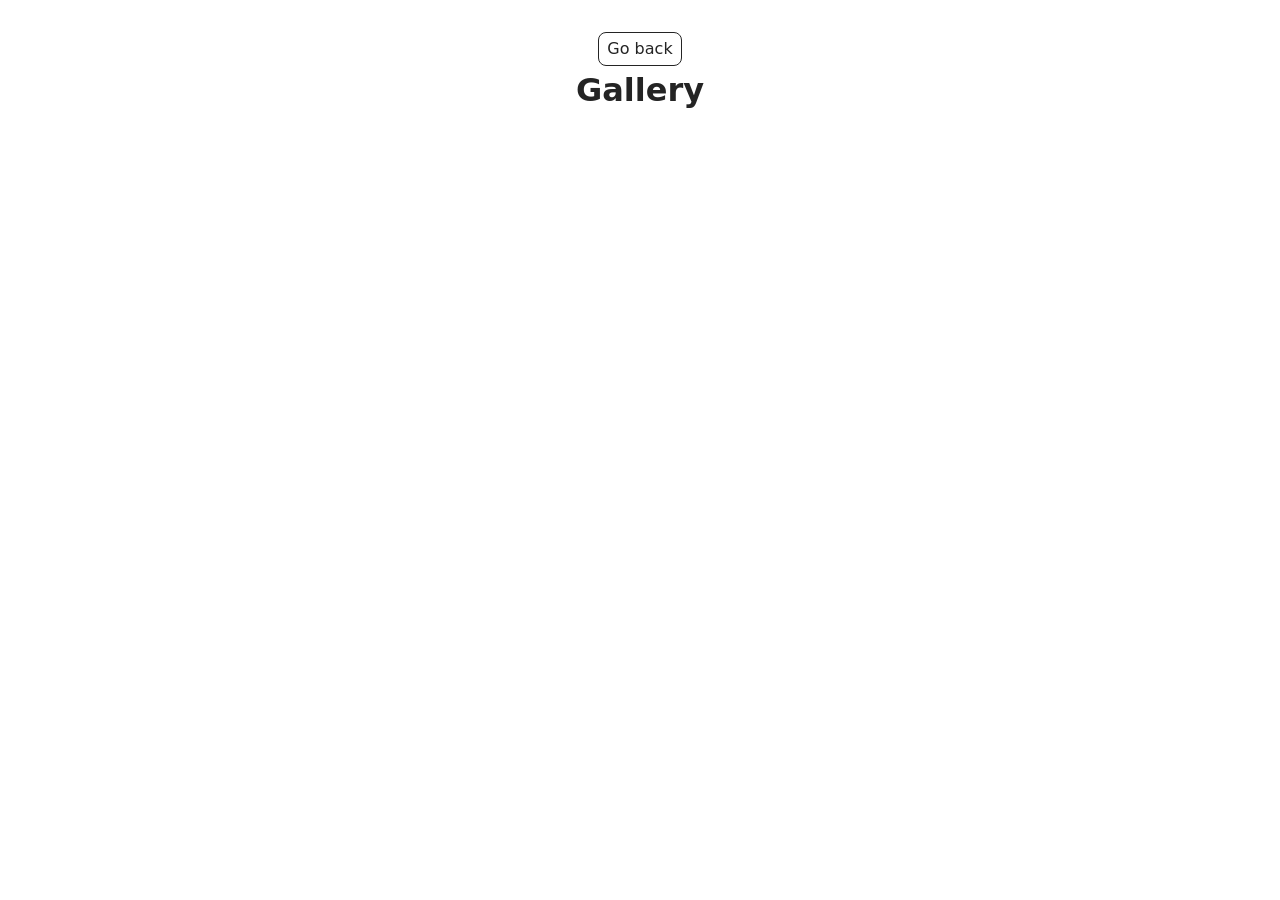
<file: src/1-gallery.html>
<!DOCTYPE html>
<html lang="en">
  <head>
    <meta charset="UTF-8" />
    <meta http-equiv="X-UA-Compatible" content="IE=edge" />
    <meta name="viewport" content="width=device-width, initial-scale=1.0" />
    <title>Gallery</title>
    <link rel="stylesheet" href="./css/styles.css" />
  </head>
  <body>
    

    <main>
      <div class="container">
        <a class="back-link" href="./index.html">Go back</a>
        <h1 class="main-title">Gallery</h1>
        
        <ul class="gallery"></ul>
        
      </div>
    </main>

  <script type="module" src="./js/1-gallery.js"></script>
  </body>
</html>
</file>
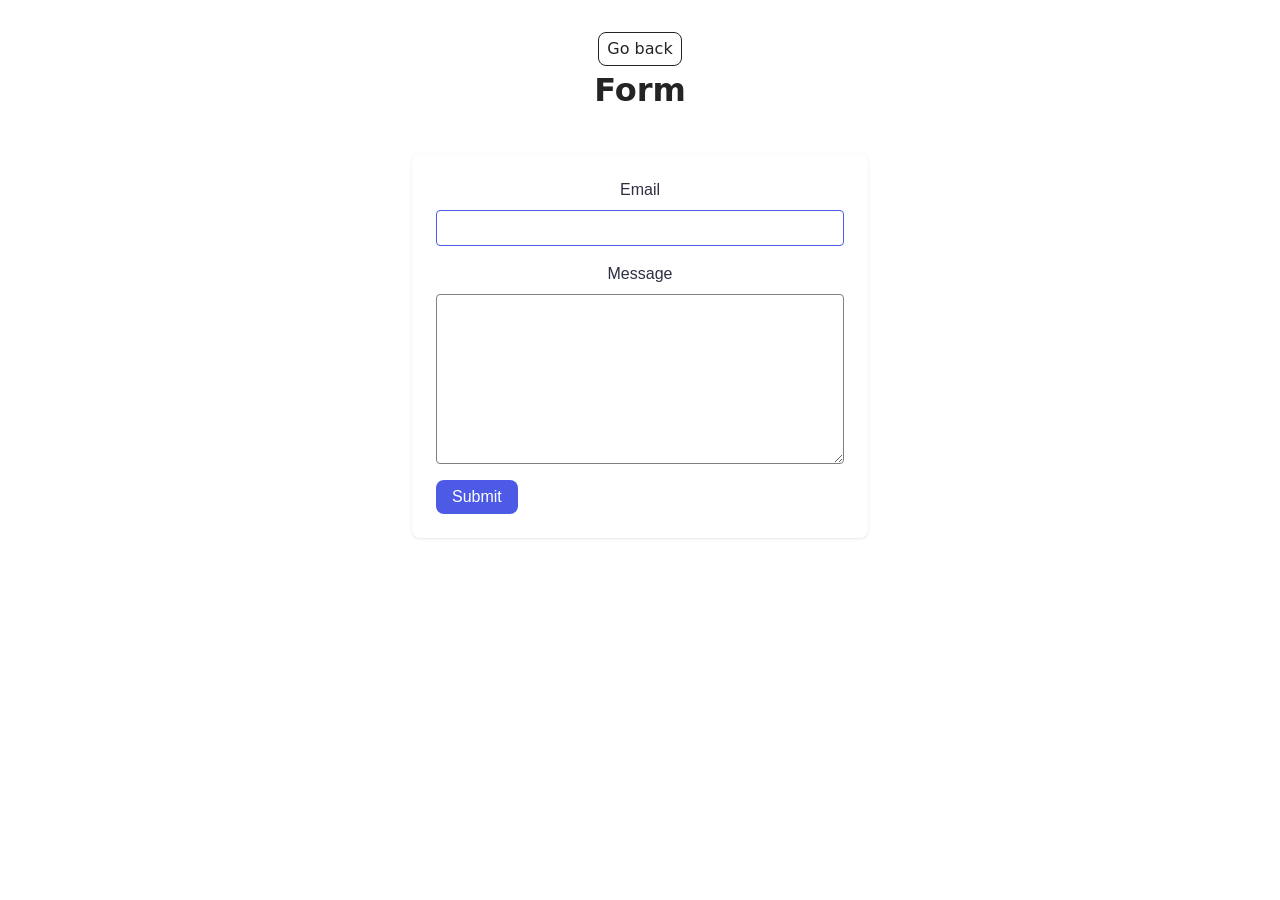
<file: src/2-form.html>
<!DOCTYPE html>
<html lang="en">
  <head>
    <meta charset="UTF-8" />
    <meta http-equiv="X-UA-Compatible" content="IE=edge" />
    <meta name="viewport" content="width=device-width, initial-scale=1.0" />
    <title>Form</title>
    <link rel="stylesheet" href="./css/styles.css" />
  </head>
  <body>
    <main>
      <div class="container">
        <a class="back-link" href="./index.html">Go back</a>
        <h1 class="main-title">Form</h1>

        <form class="feedback-form" autocomplete="off">
          <label>
            Email
            <input type="email" name="email" autofocus />
          </label>
          <label>
            Message
            <textarea name="message" rows="8"></textarea>
          </label>
          <button type="submit">Submit</button>
        </form>
        
      </div>
    </main>
    <script type="module" src="./js/2-form.js"></script>
  </body>
</html>
</file>
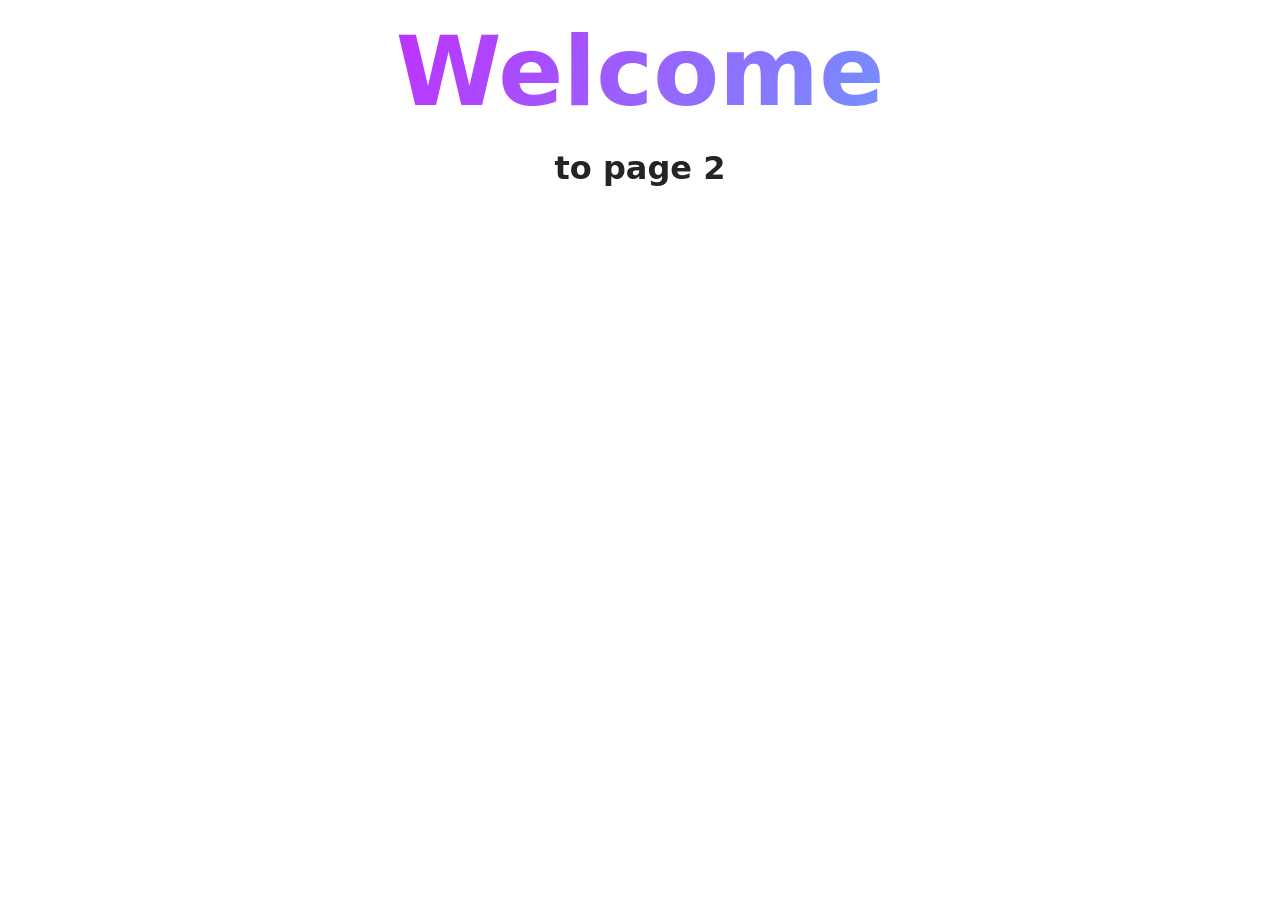
<file: src/page-2.html>
<!DOCTYPE html>
<html lang="en">
  <head>
    <meta charset="UTF-8" />
    <meta http-equiv="X-UA-Compatible" content="IE=edge" />
    <meta name="viewport" content="width=device-width, initial-scale=1.0" />
    <title>Page 2</title>
    <link rel="stylesheet" href="./css/styles.css" />
  </head>
  <body>
    <load
      src="./partials/header.html"
      icon-path="./img/sprite.svg#logo"
      highlight-act="active"
    />

    <main>
      <div class="container">
        <h1 class="main-title">
          <span class="main-title-gradient">Welcome</span> to page 2
        </h1>
        <load src="./partials/back-link.html" />
      </div>
    </main>

    <load src="./partials/footer.html" />
  </body>
</html>
</file>
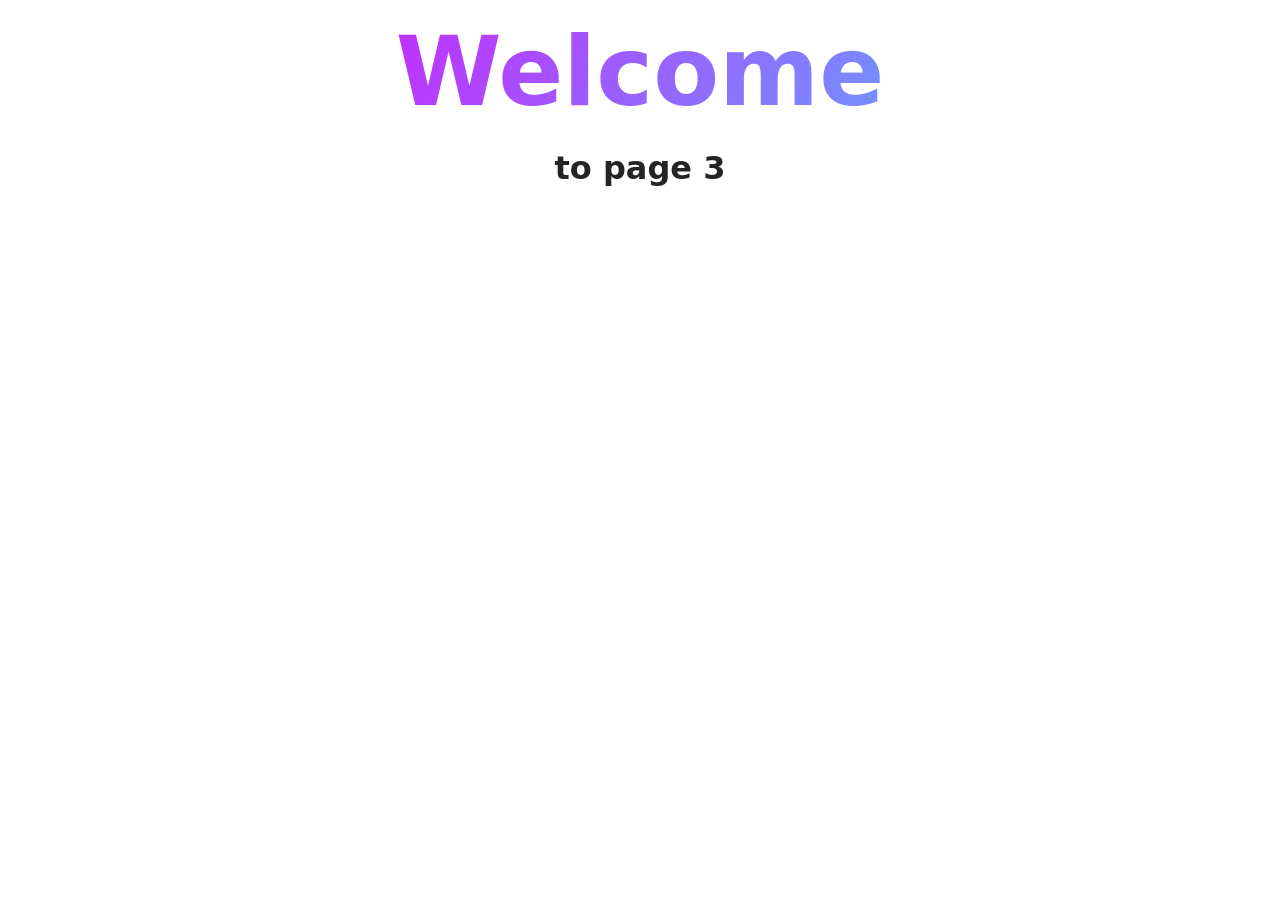
<file: src/page-3.html>
<!DOCTYPE html>
<html lang="en">
  <head>
    <meta charset="UTF-8" />
    <meta http-equiv="X-UA-Compatible" content="IE=edge" />
    <meta name="viewport" content="width=device-width, initial-scale=1.0" />
    <title>Page 3</title>
    <link rel="stylesheet" href="./css/styles.css" />
  </head>
  <body>
    <load
      src="./partials/header.html"
      icon-path="./img/sprite.svg#logo"
      highlight-curr="active"
    />

    <main>
      <div class="container">
        <h1 class="main-title">
          <span class="main-title-gradient">Welcome</span> to page 3
        </h1>
        <load src="./partials/back-link.html" />
      </div>
    </main>

    <load src="./partials/footer.html" />
  </body>
</html>
</file>
<file: src/css/styles.css>
/**
  |============================
  | include css partials with
  | default @import url()
  |============================
*/
/* Common styles */
@import url('./reset.css');
@import url('./base.css');
@import url('./container.css');
@import url('./animations.css');

/* Sections style */
@import url('./header.css');
@import url('./vite-promo.css');
@import url('./badges.css');
@import url('./back-link.css');
@import url('./footer.css');

.gallery {
  display: flex;
  flex-wrap: wrap;
  gap: 24px;
  list-style: none;
  padding: 0;
  margin: 0;
  justify-content: center;
}

.gallery-item {
  width: calc((100% - 48px) / 3);
  box-sizing: border-box;
}

.gallery-image {
  width: 100%;
  height: 200px;
  object-fit: cover;
  display: block;
  transition: transform 250ms cubic-bezier(0.4, 0, 0.2, 1);
}

.gallery-image:hover {
  transform: scale(1.03);
}


.feedback-form {
  display: flex;
  flex-direction: column;
  gap: 16px;
  max-width: 408px;
  margin: 40px auto;
  padding: 24px;
  background-color: #ffffff;
  border-radius: 8px;
  box-shadow: 0px 1px 3px rgba(0, 0, 0, 0.1);
}

.feedback-form label {
  display: flex;
  flex-direction: column;
  gap: 8px;
  font-family: "Montserrat", sans-serif;
  font-size: 16px;
  color: #2e2f42;
}

.feedback-form input,
.feedback-form textarea {
  width: 100%;
  padding: 8px 16px;
  border: 1px solid #808080;
  border-radius: 4px;
  font-size: 16px;
  outline: none;
  box-sizing: border-box;
  transition: border-color 250ms cubic-bezier(0.4, 0, 0.2, 1);
}

.feedback-form input:focus,
.feedback-form textarea:focus {
  border-color: #4d5ae5;
}

.feedback-form button {
  align-self: flex-start;
  padding: 8px 16px;
  background-color: #4d5ae5;
  color: #ffffff;
  border: none;
  border-radius: 8px;
  font-weight: 500;
  font-size: 16px;
  cursor: pointer;
  transition: background-color 250ms cubic-bezier(0.4, 0, 0.2, 1);
}

.feedback-form button:hover {
  background-color: #404bbf;
}
</file>
